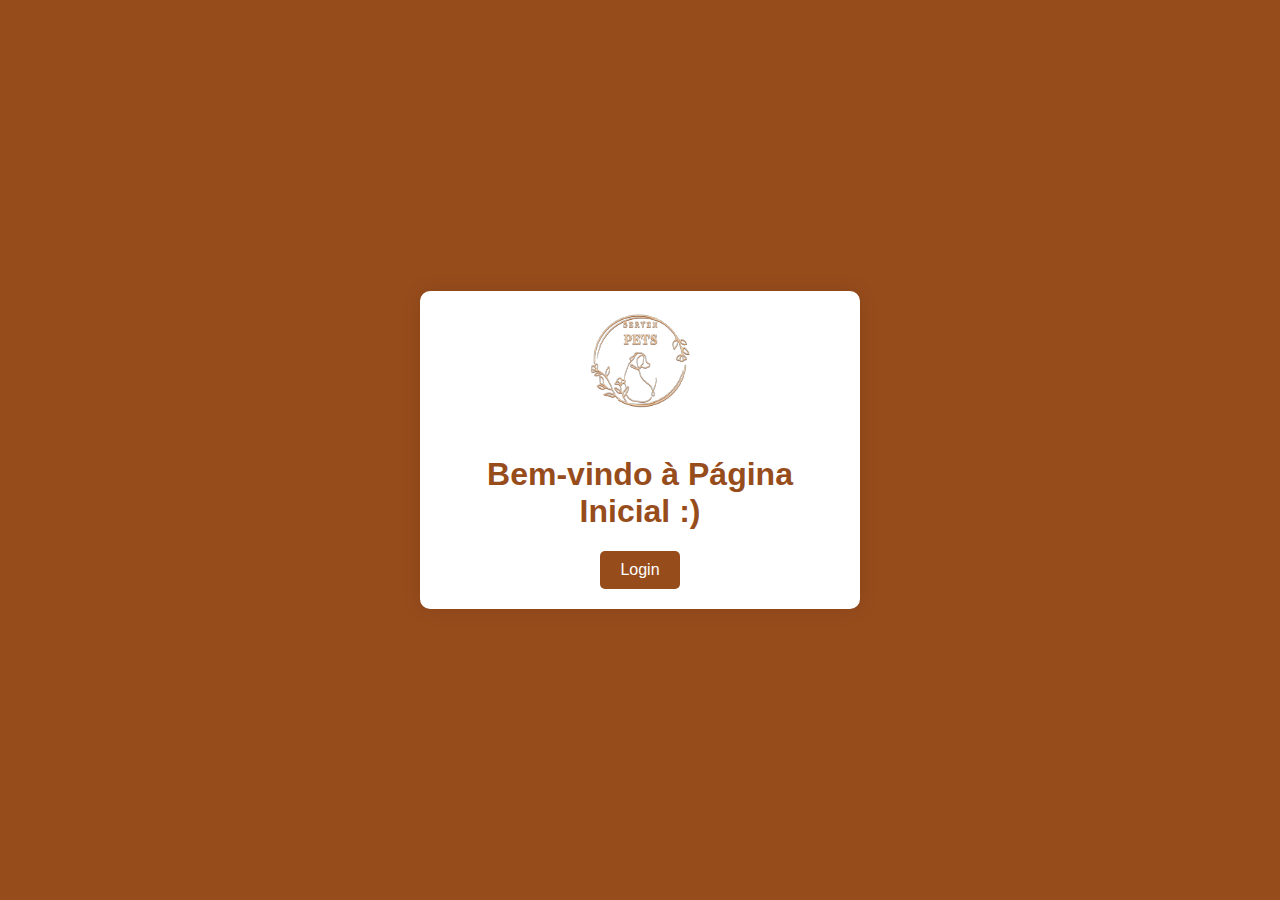
<file: index.html>
<!DOCTYPE html>
<html lang="pt-br">
    <head>
        <meta charset="UTF-8">
        <meta name="viewport" content="width=device-width, initial-scale=1.0">
        <title>Página Inicial</title>
        <link rel="icon" href="assets/img/logoNomeDuo.svg">
        <link rel="stylesheet" href="assets/css/index.css">
    </head>
    <body>
        <div class="index-card">
            <img src="assets/img/logoDuo.svg" alt="Logo">
            <h1>Bem-vindo à Página Inicial :)</h1>
            <button onclick="window.location.href = 'login.html';">Login</button>
        </div>
    </body>
</html>
</file>
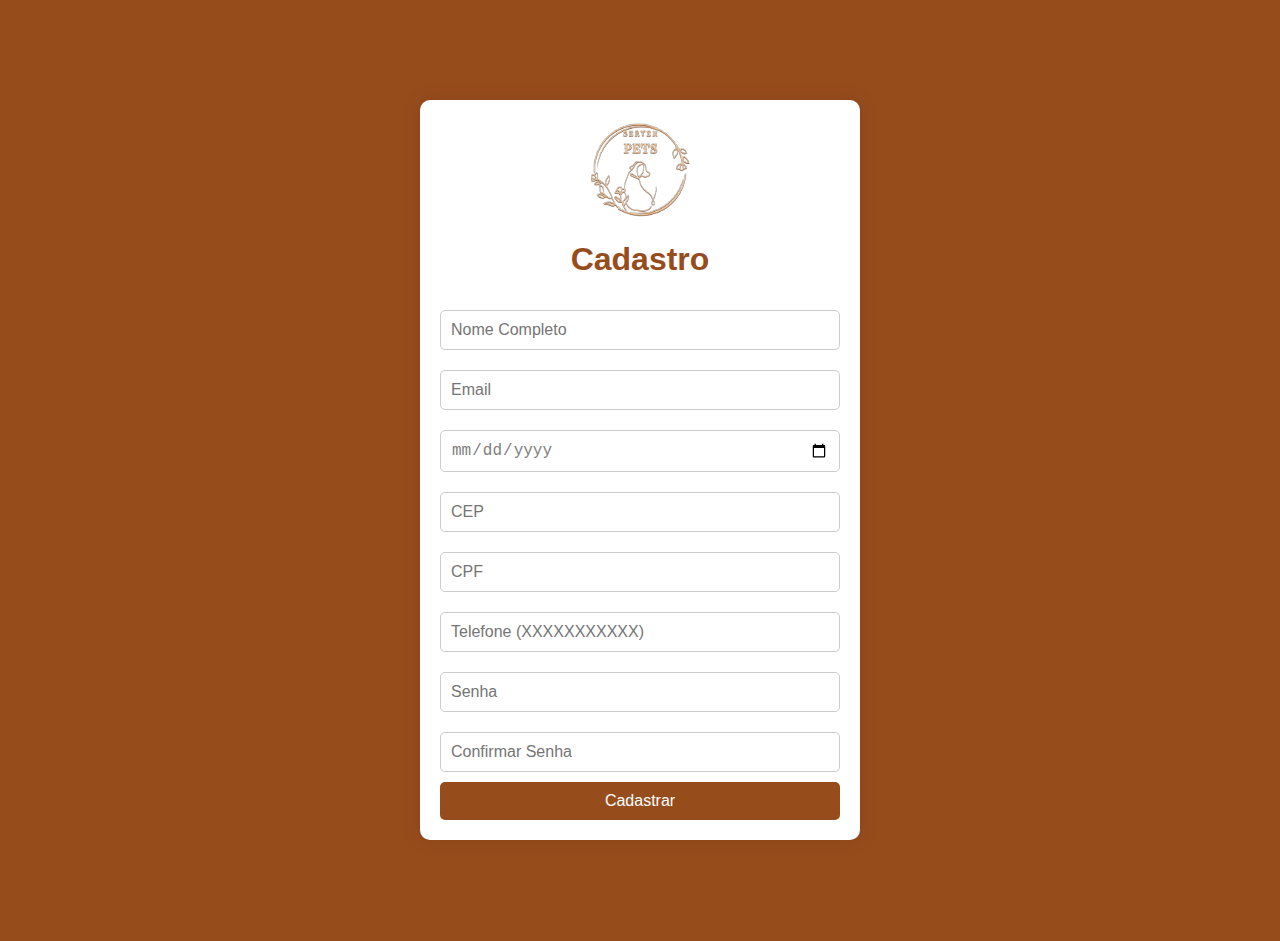
<file: cadastro.html>
<!DOCTYPE html>
<html lang="pt-br">
<head>
  <meta charset="UTF-8">
  <meta name="viewport" content="width=device-width, initial-scale=1.0">
  <link rel="icon" href="assets/img/logoNomeDuo.svg">
  <link rel="stylesheet" href="assets/css/cadastro.css">
  <title>Tela de Cadastro</title>
</head>
<body>
  <div class="register-card">
    <img src="assets/img/logoDuo.svg" alt="Logo">
    <h1>Cadastro</h1>

    <form id="cadastroForm" action="conclusaoCadastro.html" method="post" onsubmit="return validarForm()">
      <input type="text" name="nome" placeholder="Nome Completo" required>
      <input type="email" name="email" placeholder="Email" required>
      <input type="date" name="dataNascimento" placeholder="Data de Nascimento" required>
      <input type="text" name="cep" placeholder="CEP" pattern="[0-9]{5}-?[0-9]{3}" required>
      <input type="text" name="cpf" placeholder="CPF" pattern="\d{3}\.?\d{3}\.?\d{3}-?\d{2}" required>
      <input type="tel" name="telefone" placeholder="Telefone (XXXXXXXXXXX)" pattern="[0-9]{11}" required>
      <input type="password" id="senha" name="senha" placeholder="Senha" pattern=".{8,}" required>
      <input type="password" id="confirmarSenha" placeholder="Confirmar Senha" pattern=".{8,}" required>
      <span class="error-message" id="passwordError" style="display: none;">As senhas não coincidem.</span>
      <input type="submit" value="Cadastrar">
    </form>
  </div>

  <script>
    function validarForm() {
      var senha = document.getElementById("senha").value;
      var confirmarSenha = document.getElementById("confirmarSenha").value;
      var passwordError = document.getElementById("passwordError");

      if (senha !== confirmarSenha) {
        passwordError.style.display = "block";
        return false;
      } else {
        passwordError.style.display = "none";
        return true;
      }
    }
  </script>
</body>
</html>
</file>
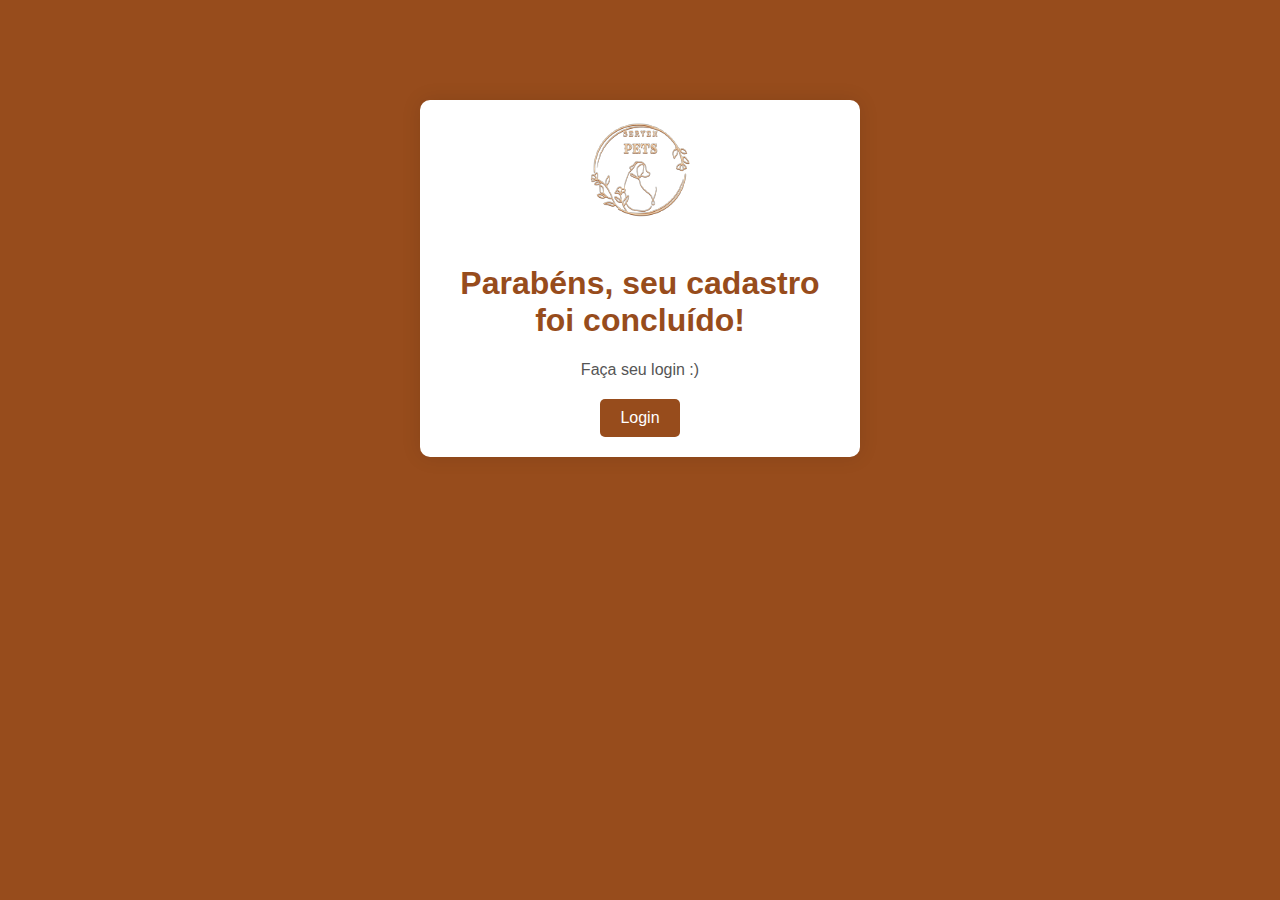
<file: conclusaoCadastro.html>
<!DOCTYPE html>
<html lang="en">
  <head>
    <meta charset="UTF-8">
    <meta name="viewport" content="width=device-width, initial-scale=1.0">
    <link rel="icon" href="assets/img/logoNomeDuo.svg">
    <link rel="stylesheet" href="assets/css/conclusaoCadastro.css">
    <title>Cadastro Concluído</title>
  </head>
  <body>
    <div class="success-card">
      <img src="assets/img/logoDuo.svg" alt="Logo">
      <h1>Parabéns, seu cadastro foi concluído!</h1>
      <p>Faça seu login :)</p>
      <button onclick="window.location.href = 'login.html';">Login</button>
    </div>

  </body>
</html>
</file>
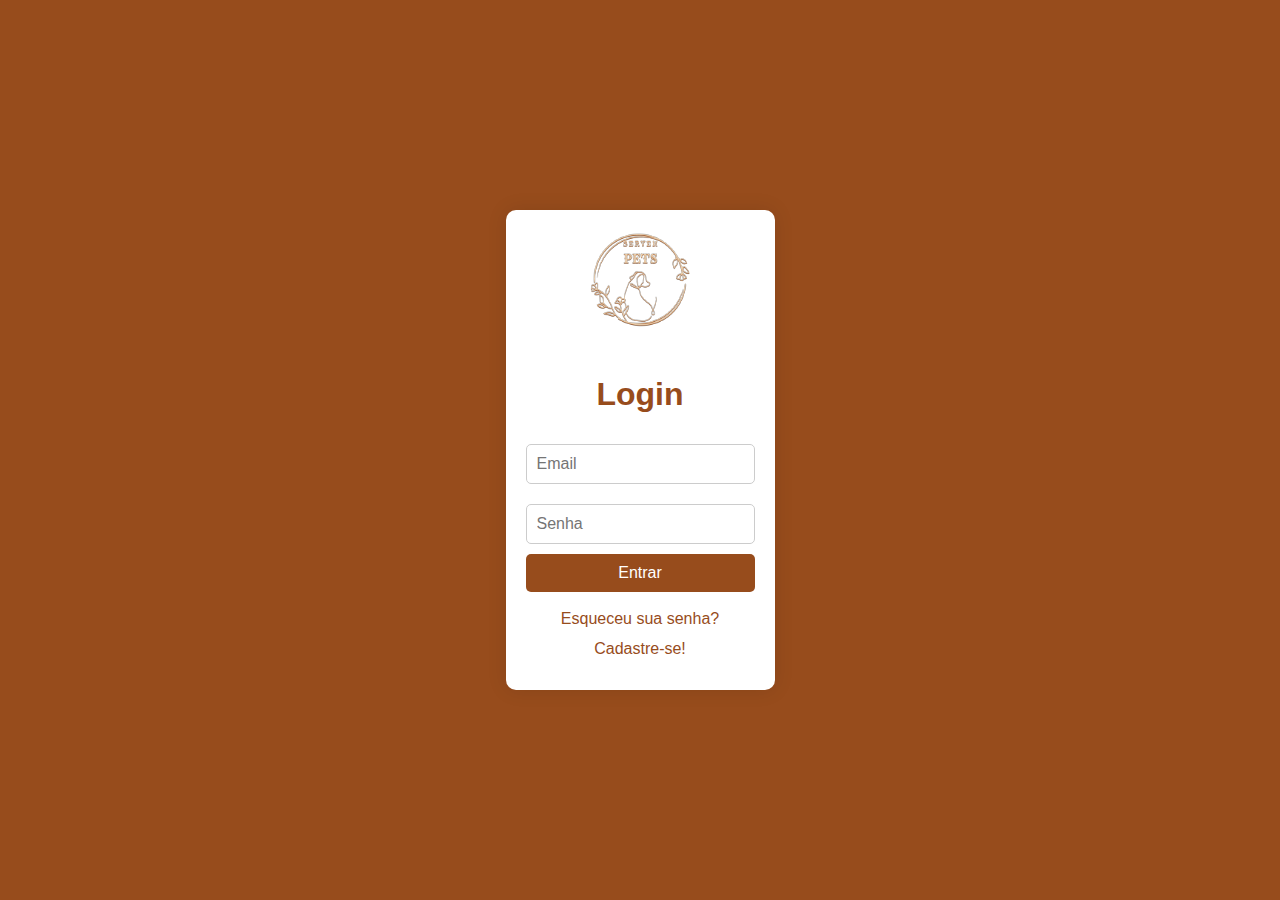
<file: login.html>
<!DOCTYPE html>
<html lang="pt-br">
  <head>
    <meta charset="UTF-8">
    <meta name="viewport" content="width=device-width, initial-scale=1.0">
    <link rel="icon" href="assets/img/logoNomeDuo.svg">
    <link rel="stylesheet" href="assets/css/login.css">
    <title>Tela de Login</title>
  </head>
  <body>
    <div class="login-card">
      <img src="assets/img/logoDuo.svg" alt="Logo">
      <h1>Login</h1>
      <form id="loginForm">
        <input type="email" placeholder="Email" required>
        <input type="password" id="senha" placeholder="Senha" pattern=".{8,}" required>
        <button type="submit">Entrar</button>
        <br>
        <a href="redefinicaoSenha.html">Esqueceu sua senha?</a>
        <a href="cadastro.html">Cadastre-se!</a>
      </form>
    </div>

    <script>
      document.getElementById("loginForm").addEventListener("submit", function(event) {
        event.preventDefault();
        var emailInput = document.querySelector('input[type="email"]');
        var senhaInput = document.getElementById("senha");

        if (!emailInput.checkValidity() || !senhaInput.checkValidity()) {
          alert("Por favor, preencha o email e a senha corretamente.");
        } else {
          // Se o formulário é válido, redireciona para telaInicial.html
          window.location.href = "telaInicial.html";
        }
      });
    </script>
  </body>
</html>
</file>
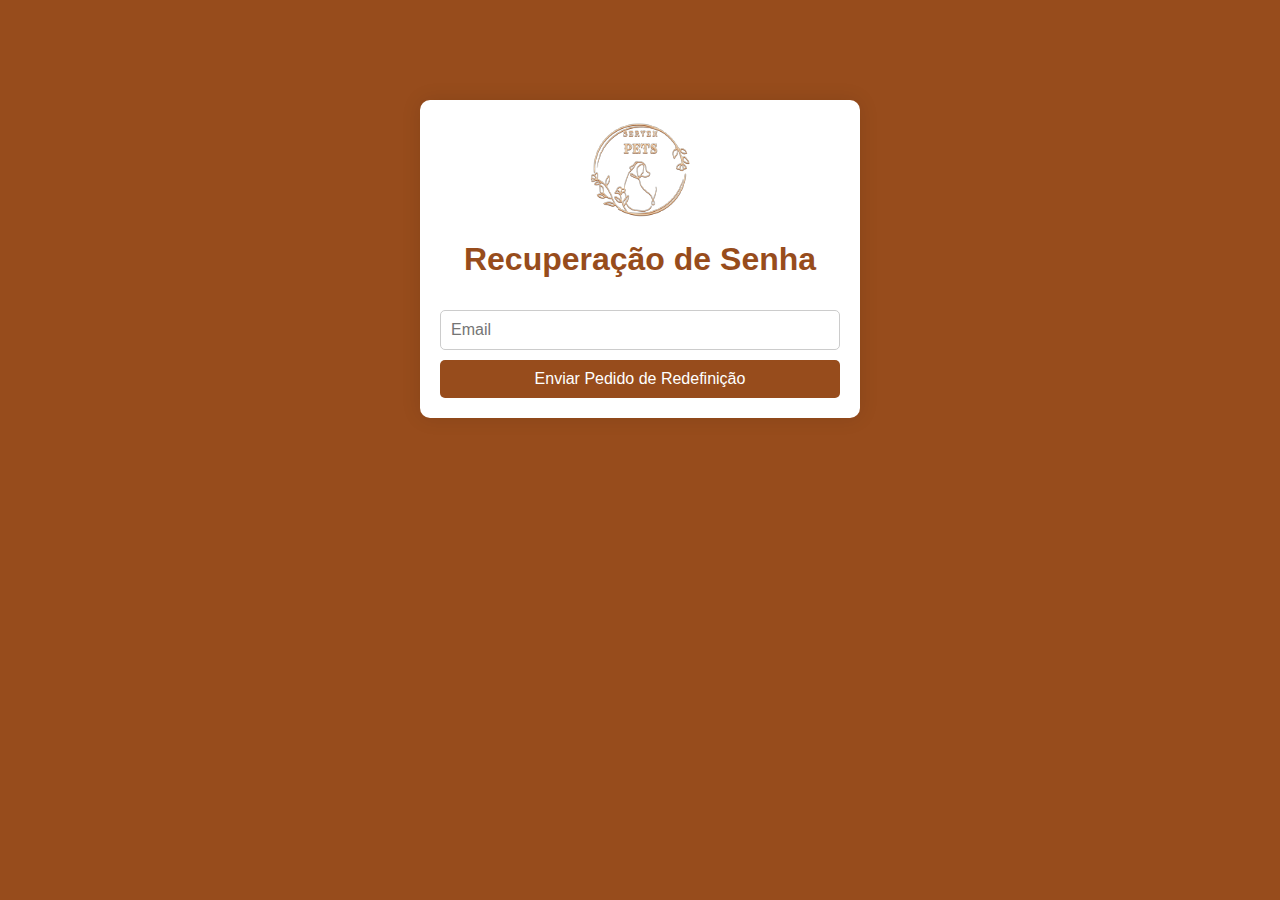
<file: redefinicaoSenha.html>
<!DOCTYPE html>
<html lang="pt-br">
    <head>
        <meta charset="UTF-8">
        <meta name="viewport" content="width=device-width, initial-scale=1.0">
        <link rel="icon" href="assets/img/logoNomeDuo.svg">
        <link rel="stylesheet" href="assets/css/redefinicaoSenha.css">
        <title>Recuperação de Senha</title>
    </head>
    <body>
        <div class="password-recovery-card">
            <img src="assets/img/logoDuo.svg" alt="Logo">
            <h1>Recuperação de Senha</h1>
            <form id="redefinicaoForm">
                <input type="email" placeholder="Email" required>
                <input type="submit" value="Enviar Pedido de Redefinição">
            </form>
        </div>

        <script>
            document.getElementById("redefinicaoForm").addEventListener("submit", function(event) {
                window.location.href = 'redefinicaoSenhaConclusao.html'; 
                event.preventDefault(); 
            });
        </script>
    </body>
</html>
</file>
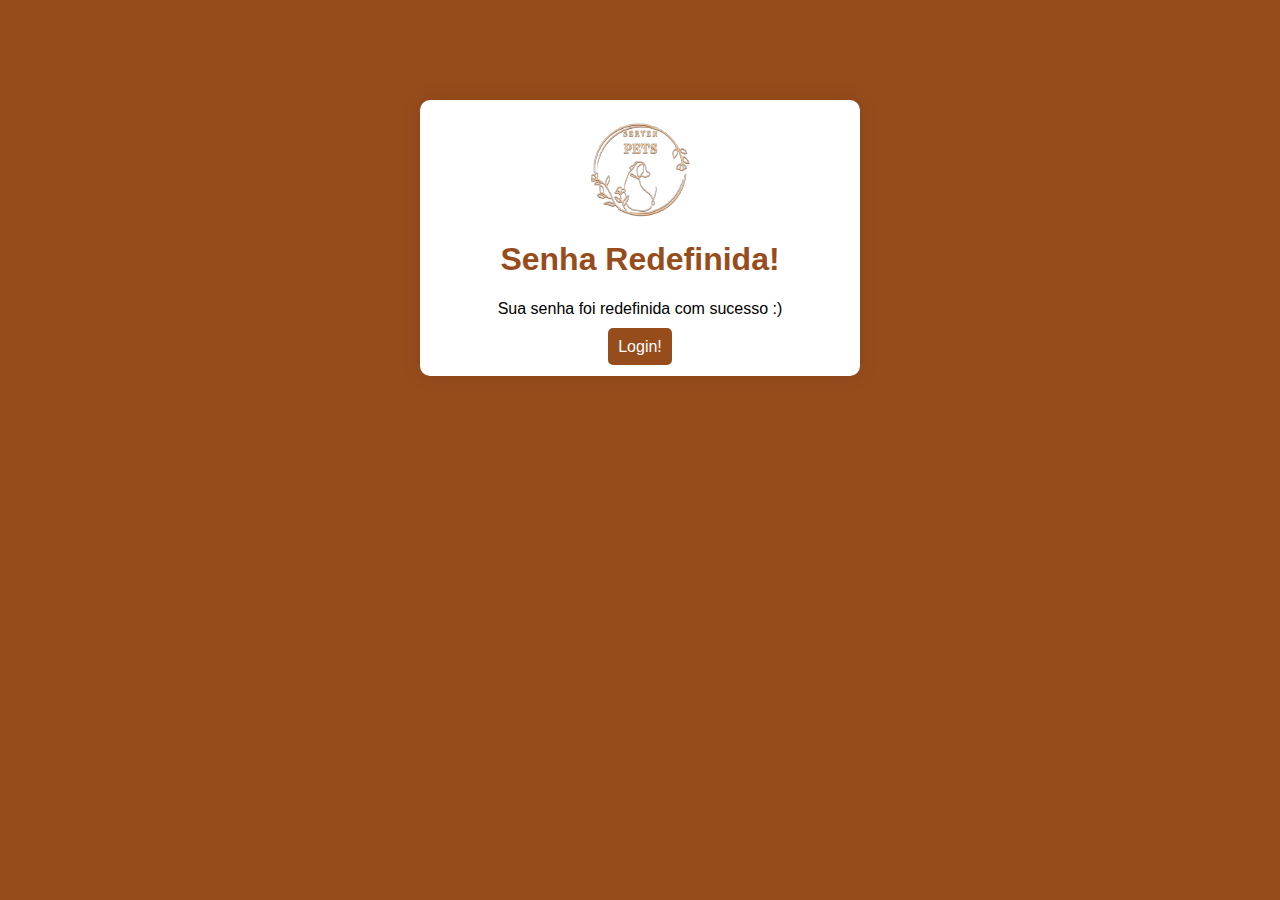
<file: redefinicaoSenhaConclusao.html>
<!DOCTYPE html>
<html lang="pt-br">
    <head>
        <meta charset="UTF-8">
        <meta name="viewport" content="width=device-width, initial-scale=1.0">
        <link rel="icon" href="assets/img/logoNomeDuo.svg">
        <link rel="stylesheet" href="assets/css/redefinicaoSenhaConclusao.css">
        <title>Confirmação de Redefinição de Senha</title>
    </head>
    <body>
        <div class="confirmation-card">
        <img src="assets/img/logoDuo.svg" alt="Logo">
        <h1>Senha Redefinida!</h1>
        <p>Sua senha foi redefinida com sucesso :)</p>
        <a href="login.html">Login!</a>
        </div>
    </body>
</html>
</file>
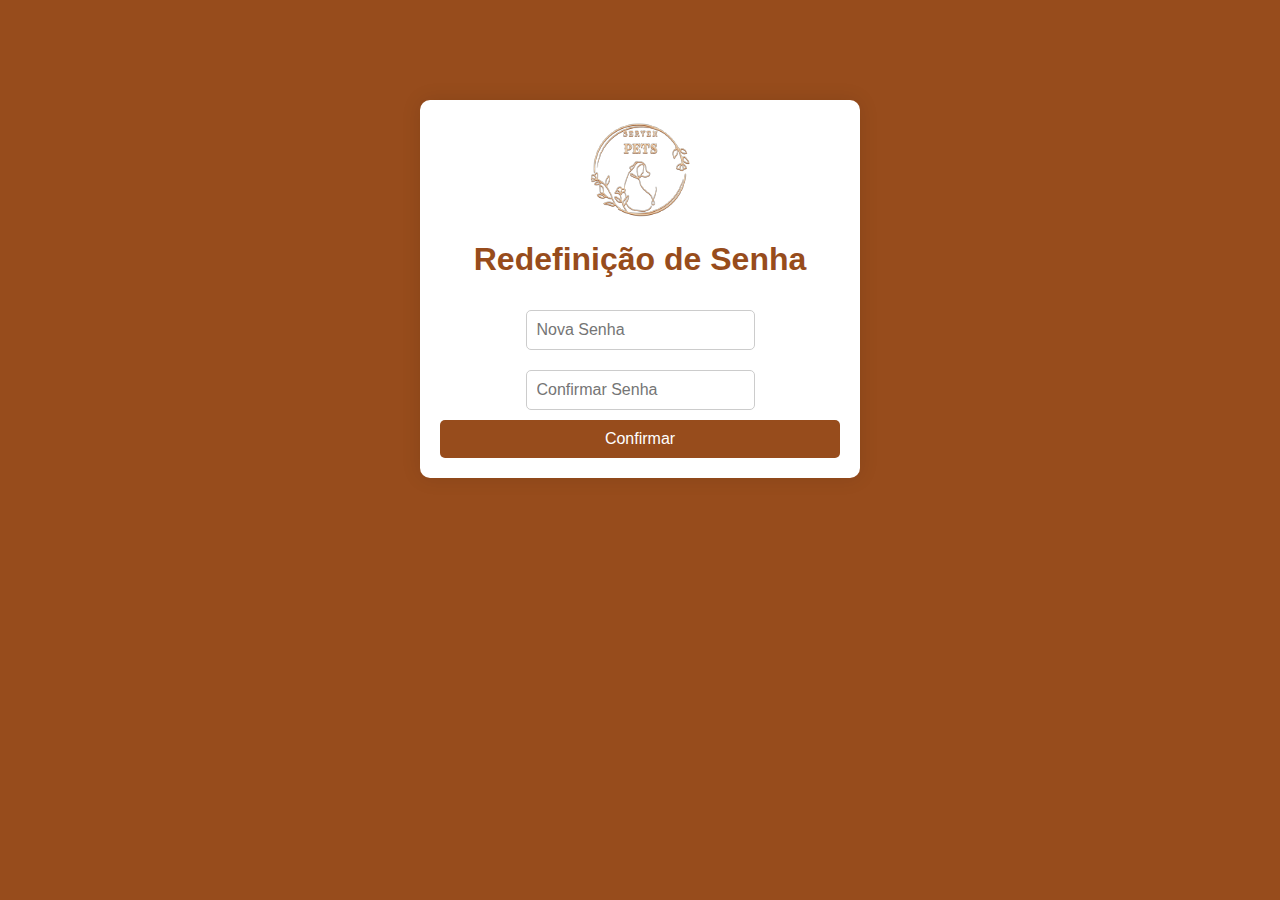
<file: redinicaoSenhaConfirmacao.html>
<!DOCTYPE html>
<html lang="pt-br">
    <head>
        <meta charset="UTF-8">
        <meta name="viewport" content="width=device-width, initial-scale=1.0">
        <link rel="icon" href="assets/img/logoNomeDuo.svg">
        <link rel="stylesheet" href="assets/css/redefinicaoSenhaConfirmacao.css">
        <title>Redefinição de Senha</title>
    </head>
    <body>
        <div class="password-reset-card">
            <img src="assets/img/logoDuo.svg" alt="Logo">
            <h1>Redefinição de Senha</h1>
            <form id="resetForm">
                <div class="password-wrapper">
                    <input type="password" id="novaSenha" placeholder="Nova Senha" required>
                    <i class="fas fa-eye password-toggle" id="togglePassword"></i>
                </div>
                <div class="password-wrapper">
                    <input type="password" id="confirmarSenha" placeholder="Confirmar Senha" required>
                    <i class="fas fa-eye password-toggle" id="toggleConfirmPassword"></i>
                </div>
                <button type="button" id="confirmButton">Confirmar</button>
            </form>
        </div>
        <script>
            document.getElementById("confirmButton").addEventListener("click", function(event) {
                var novaSenhaInput = document.getElementById("novaSenha");
                var confirmarSenhaInput = document.getElementById("confirmarSenha");

                if (novaSenhaInput.value !== confirmarSenhaInput.value) {
                alert("As senhas não coincidem.");
                return;
                }
                window.location.href = 'redefinicaoSenhaConclusao.html'; 
            });

            document.getElementById("togglePassword").addEventListener("click", function() {
                var novaSenhaInput = document.getElementById("novaSenha");
                if (novaSenhaInput.type === "password") {
                novaSenhaInput.type = "text";
                this.classList.remove("fa-eye");
                this.classList.add("fa-eye-slash");
                } else {
                novaSenhaInput.type = "password";
                this.classList.remove("fa-eye-slash");
                this.classList.add("fa-eye");
                }
            });

            document.getElementById("toggleConfirmPassword").addEventListener("click", function() {
                var confirmarSenhaInput = document.getElementById("confirmarSenha");
                if (confirmarSenhaInput.type === "password") {
                confirmarSenhaInput.type = "text";
                this.classList.remove("fa-eye");
                this.classList.add("fa-eye-slash");
                } else {
                confirmarSenhaInput.type = "password";
                this.classList.remove("fa-eye-slash");
                this.classList.add("fa-eye");
                }
            });
        </script>
    </body>
</html>
</file>
<file: assets/css/index.css>
body {
    margin: 0;
    padding: 0;
    font-family: Arial, sans-serif;
    background-color: #974C1C;
    overflow-y: auto;
    display: flex;
    justify-content: center;
    align-items: center;
    height: 100vh; /* Para ocupar toda a altura da tela */
}

.index-card {
    background-color: #ffffff;
    padding: 20px;
    border-radius: 10px;
    box-shadow: 0px 0px 20px rgba(0, 0, 0, 0.1);
    text-align: center;
    position: relative;
    max-width: 400px;
}

.index-card h1 {
    color: #974C1C;
}

.index-card img {
    width: 100px;
    height: 100px;
    border-radius: 50%;
    margin-bottom: 20px;
}

.index-card button {
    padding: 10px 20px;
    border: none;
    border-radius: 5px;
    font-size: 16px;
    background-color: #974C1C;
    color: white;
    cursor: pointer;
}

.index-card button:hover {
    background-color: #EACCA8;
}
</file>
<file: assets/css/cadastro.css>
body {
  margin: 0;
  padding: 0;
  font-family: Arial, sans-serif;
  background-color: #974C1C;
  overflow-y: auto; 
}

.register-card {
  background-color: #ffffff;
  padding: 20px;
  border-radius: 10px;
  box-shadow: 0px 0px 20px rgba(0, 0, 0, 0.1);
  text-align: center;
  position: relative;
  margin: 100px auto; 
  max-width: 400px; 
}

.register-card h1 {
  color: #974C1C;
}

.register-card img {
  width: 100px;
  height: 100px;
  border-radius: 50%;
  margin: 0 auto 20px; 
  display: block; 
}

.register-card form {
  display: flex;
  flex-direction: column;
}

.register-card input[type="text"],
.register-card input[type="email"],
.register-card input[type="password"],
.register-card input[type="date"],
.register-card input[type="tel"] {
  padding: 10px;
  margin: 10px 0;
  border: 1px solid #ccc;
  border-radius: 5px;
  font-size: 16px;
  position: relative;
}

.password-wrapper {
  position: relative;
}

.password-toggle {
  position: absolute;
  top: 50%;
  right: 10px;
  transform: translateY(-50%);
  cursor: pointer;
  color: #ccc;
}

.register-card input[type="submit"] {
  padding: 10px;
  border: none;
  border-radius: 5px;
  font-size: 16px;
  background-color: #974C1C;
  color: white;
  cursor: pointer;
}

.register-card input[type="submit"]:hover {
  background-color: #EACCA8;
}

.error-message {
  color: red;
  margin-top: 5px;
}

input {
  color:grey;
}
</file>
<file: assets/css/conclusaoCadastro.css>
body {
    margin: 0;
    padding: 0;
    font-family: Arial, sans-serif;
    background-color: #974C1C;
    overflow-y: auto; 
}

.success-card {
    background-color: #ffffff;
    padding: 20px;
    border-radius: 10px;
    box-shadow: 0px 0px 20px rgba(0, 0, 0, 0.1);
    text-align: center;
    position: relative;
    margin: 100px auto;
    max-width: 400px; 
}

.success-card h1 {
    color: #974C1C;
}

.success-card p {
    color: #555555;
    margin-bottom: 20px;
}

.success-card img {
    width: 100px;
    height: 100px;
    border-radius: 50%;
    margin-bottom: 20px;
}

.success-card button {
    padding: 10px 20px;
    border: none;
    border-radius: 5px;
    font-size: 16px;
    background-color: #974C1C;
    color: white;
    cursor: pointer;
}

.success-card button:hover {
    background-color: #EACCA8;
}
</file>
<file: assets/css/login.css>
body {
    margin: 0;
    padding: 0;
    font-family: Arial, sans-serif;
    background-color: #974C1C;
    display: flex;
    justify-content: center;
    align-items: center;
    height: 100vh; 
    overflow-y: auto; 
}

a {
    text-decoration: none;
    color:#974C1C;
    height:30px;
}

.login-card {
    background-color: #ffffff;
    padding: 20px;
    border-radius: 10px;
    box-shadow: 0px 0px 20px rgba(0, 0, 0, 0.1);
    text-align: center;
    position: relative;
    max-width: 400px; 
}

.login-card h1 {
    color: #974C1C;
}

.login-card img {
    width: 100px;
    height: 100px;
    border-radius: 50%;
    margin-bottom: 20px;
}

.login-card form {
    display: flex;
    flex-direction: column;
}

.login-card input[type="text"],
.login-card input[type="password"],
.login-card input[type="email"] {
    padding: 10px;
    margin: 10px 0;
    border: 1px solid #ccc;
    border-radius: 5px;
    font-size: 16px;
    position: relative;
}

.password-wrapper {
    position: relative;
}

.password-toggle {
    position: absolute;
    top: 50%;
    right: 10px;
    transform: translateY(-50%);
    cursor: pointer;
    color: #ccc;
}

.login-card button[type="submit"] {
    padding: 10px;
    border: none;
    border-radius: 5px;
    font-size: 16px;
    background-color: #974C1C;
    color: white;
    cursor: pointer;
}

.login-card button[type="submit"]:hover {
    background-color: #EACCA8;
}
</file>
<file: assets/css/redefinicaoSenha.css>
body {
    margin: 0;
    padding: 0;
    font-family: Arial, sans-serif;
    background-color: #974C1C;
    overflow-y: auto; 
}

.password-recovery-card {
    background-color: #ffffff;
    padding: 20px;
    border-radius: 10px;
    box-shadow: 0px 0px 20px rgba(0, 0, 0, 0.1);
    text-align: center;
    position: relative;
    margin: 100px auto; 
    max-width: 400px; 
}

.password-recovery-card h1 {
    color: #974C1C;
}

.password-recovery-card img {
    width: 100px;
    height: 100px;
    border-radius: 50%;
    margin: 0 auto 20px;
    display: block; 
}

.password-recovery-card form {
    display: flex;
    flex-direction: column;
}

.password-recovery-card input[type="email"] {
    padding: 10px;
    margin: 10px 0;
    border: 1px solid #ccc;
    border-radius: 5px;
    font-size: 16px;
}

.password-recovery-card input[type="submit"] {
    padding: 10px;
    border: none;
    border-radius: 5px;
    font-size: 16px;
    background-color: #974C1C;
    color: white;
    cursor: pointer;
}

.password-recovery-card input[type="submit"]:hover {
    background-color: #EACCA8;
}
</file>
<file: assets/css/redefinicaoSenhaConclusao.css>
body {
    margin: 0;
    padding: 0;
    font-family: Arial, sans-serif;
    background-color: #974C1C;
    overflow-y: auto; 
}

.confirmation-card {
    background-color: #ffffff;
    padding: 20px;
    border-radius: 10px;
    box-shadow: 0px 0px 20px rgba(0, 0, 0, 0.1);
    text-align: center;
    position: relative;
    margin: 100px auto; 
    max-width: 400px; 
}

.confirmation-card h1 {
    color: #974C1C;
}

.confirmation-card img {
    width: 100px;
    height: 100px;
    border-radius: 50%;
    margin: 0 auto 20px; 
    display: block; 
}

.confirmation-card p {
    font-size: 16px;
    margin-bottom: 20px;
}

.confirmation-card a {
    text-decoration: none;
    color: #974C1C;
    padding: 10px;
    border: none;
    border-radius: 5px;
    font-size: 16px;
    background-color: #974C1C;
    color: white;
    cursor: pointer;
    transition: background-color 0.3s ease;
}

.confirmation-card a:hover {
    background-color: #EACCA8;
}
</file>
<file: assets/css/redefinicaoSenhaConfirmacao.css>
body {
    margin: 0;
    padding: 0;
    font-family: Arial, sans-serif;
    background-color: #974C1C;
    overflow-y: auto; 
}

.password-reset-card {
    background-color: #ffffff;
    padding: 20px;
    border-radius: 10px;
    box-shadow: 0px 0px 20px rgba(0, 0, 0, 0.1);
    text-align: center;
    position: relative;
    margin: 100px auto; 
    max-width: 400px; 
}

.password-reset-card h1 {
    color: #974C1C;
}

.password-reset-card img {
    width: 100px;
    height: 100px;
    border-radius: 50%;
    margin: 0 auto 20px; 
    display: block; 
}

.password-reset-card form {
    display: flex;
    flex-direction: column;
}

.password-reset-card input[type="password"] {
    padding: 10px;
    margin: 10px 0;
    border: 1px solid #ccc;
    border-radius: 5px;
    font-size: 16px;
    position: relative;
}

.password-wrapper {
    position: relative;
}

.password-toggle {
    position: absolute;
    top: 50%;
    right: 10px;
    transform: translateY(-50%);
    cursor: pointer;
    color: #ccc;
}

.password-reset-card button[type="button"] {
    padding: 10px;
    border: none;
    border-radius: 5px;
    font-size: 16px;
    background-color: #974C1C;
    color: white;
    cursor: pointer;
}

.password-reset-card button[type="button"]:hover {
    background-color: #EACCA8;
}
</file>
